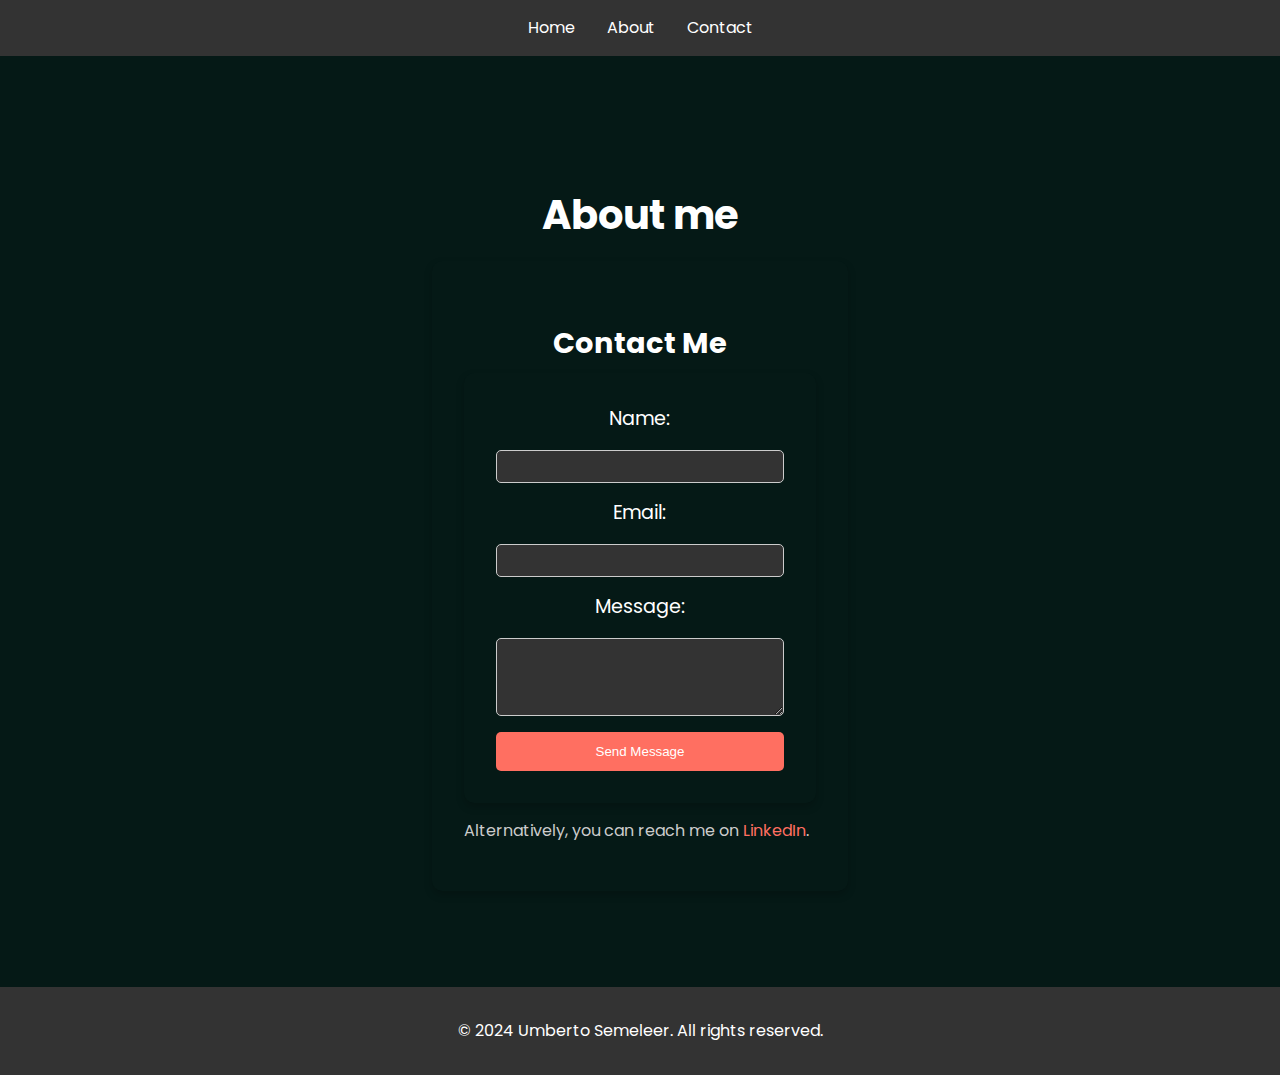
<file: docs/contact.html>
<!doctype html>
<html lang="en">
  <head>
    <meta charset="UTF-8" />
    <meta name="viewport" content="width=device-width, initial-scale=1.0" />
    <title>My Portfolio</title>
    <link rel="icon" type="image/svg+xml" href="images/javascript.svg" />
    <link rel="stylesheet" href="css/contactMe.css">
    <link rel="stylesheet" href="css/header.css">
    <link rel="stylesheet" href="css/footer.css">
    <link href="https://fonts.googleapis.com/css2?family=Poppins:wght@400;500;600;700&display=swap" rel="stylesheet">
  </head>
  <body>
    <!-- Header Section -->
    <header>
      <nav>
        <ul>
          <li><a href="index.html">Home</a></li>
          <li><a href="about.html">About</a></li>
          <li><a href="contact.html">Contact</a></li>
        </ul>
      </nav>
    </header>

    

    <!-- Main Content Section -->
    <main>
      <!-- About Me Section -->
      <section id="projects">
        <h2>About me</h2>
        <div class="project-list">
          <!-- Example Project Item -->
          <div class="project-item">
            <h3>Contact Me</h3>
            <form id="contact-form">
              <label for="name">Name:</label>
              <input type="text" id="name" name="name" required>
              
              <label for="email">Email:</label>
              <input type="email" id="email" name="email" required>
              
              <label for="message">Message:</label>
              <textarea id="message" name="message" rows="4" required></textarea>
              
              <button type="submit" class="contact-button">Send Message</button>
            </form>
            <p>Alternatively, you can reach me on <a href="https://www.linkedin.com/in/your-linkedin-profile" target="_blank">LinkedIn</a>.</p>
          </div>
        </div>
      </section>
    </main>

    <!-- Footer Section -->
    <footer>
      <p>&copy; 2024 Umberto Semeleer. All rights reserved.</p>
    </footer>
    
    <!-- JavaScript File -->
    <div id="app"></div>
    <script type="module" src="js/main.js"></script>
  </body>
</html>
</file>
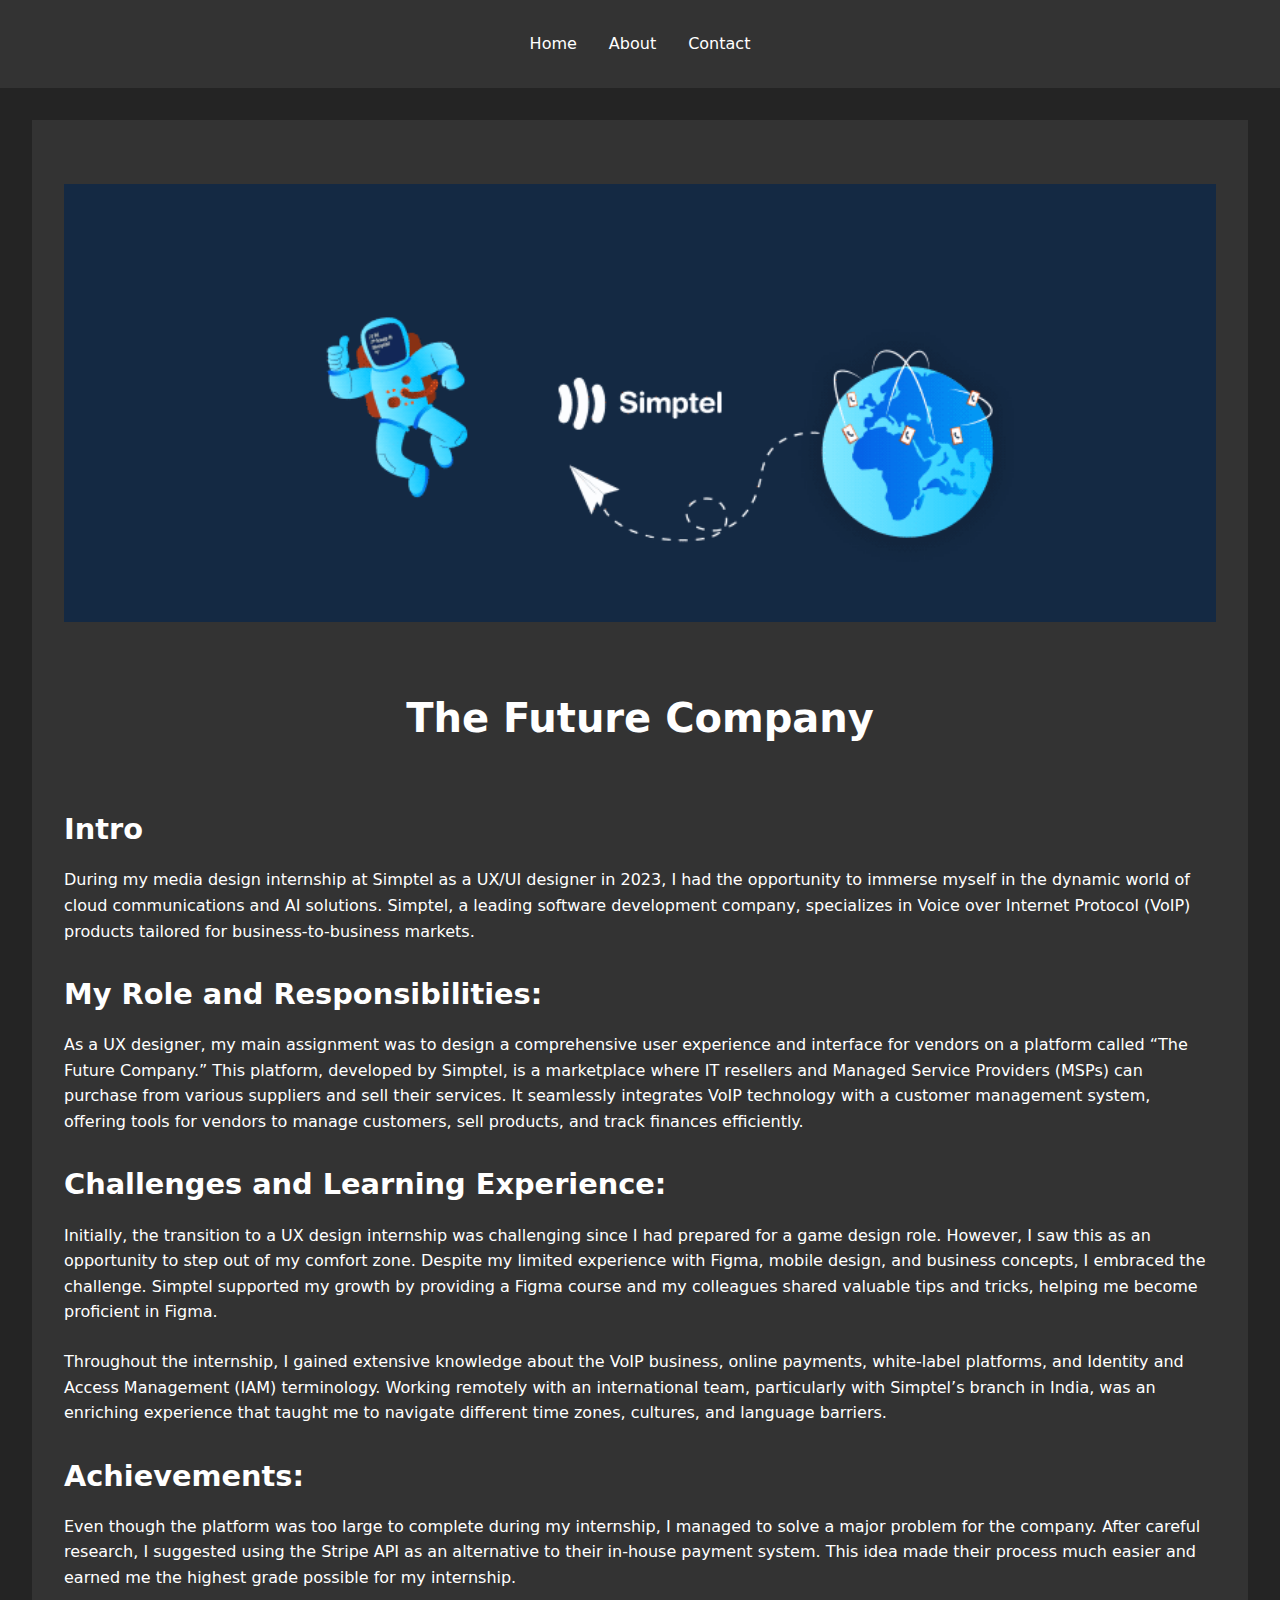
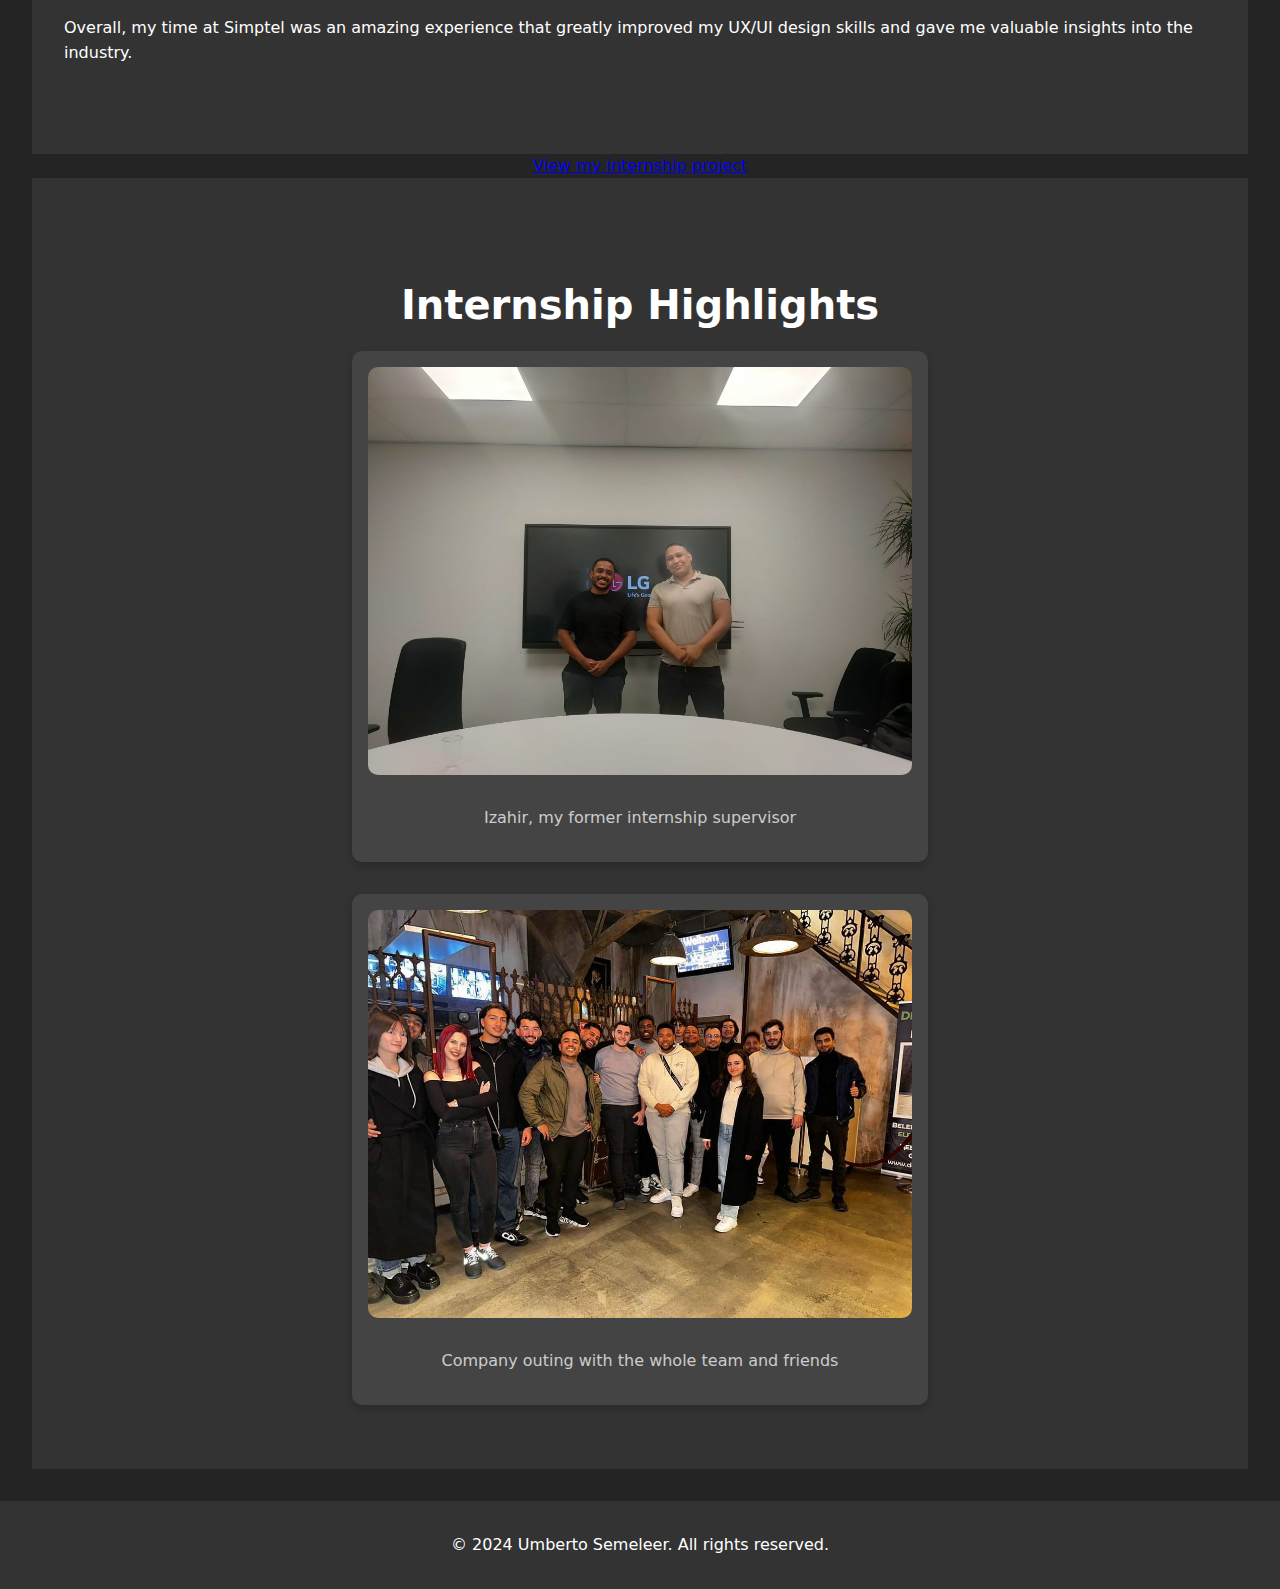
<file: docs/project1.html>
<!doctype html>
<html lang="en">
  <head>
    <meta charset="UTF-8" />
    <meta name="viewport" content="width=device-width, initial-scale=1.0" />
    <title>The Future Company - Project Details</title>
    <link rel="icon" type="image/svg+xml" href="images/javascript.svg" />
    <link rel="stylesheet" href="css/styles copy.css">
  </head>
  <body>
    <!-- Header Section -->
    <header>
      <nav>
        <ul>
          <li><a href="index.html">Home</a></li>
          <li><a href="about.html">About</a></li>
          <li><a href="contact.html">Contact</a></li>
        </ul>
      </nav>
    </header>

    <!-- Project Information Section -->
    <main>
      <section id="project-info" class="project-info">
        <div class="container">
          <img src="images/simptel banner).png" alt="Simptel Banner" class="banner-image">
          <h2>The Future Company</h2>
          <div class="project-details">
            <div class="project-description">
              <h3>Intro</h3>
              <p>
                During my media design internship at Simptel as a UX/UI designer in 2023, I had the opportunity to immerse myself in the dynamic world of cloud communications and AI solutions. Simptel, a leading software development company, specializes in Voice over Internet Protocol (VoIP) products tailored for business-to-business markets.
              </p>

              <h3>My Role and Responsibilities:</h3>
              <p>
                As a UX designer, my main assignment was to design a comprehensive user experience and interface for vendors on a platform called “The Future Company.” This platform, developed by Simptel, is a marketplace where IT resellers and Managed Service Providers (MSPs) can purchase from various suppliers and sell their services. It seamlessly integrates VoIP technology with a customer management system, offering tools for vendors to manage customers, sell products, and track finances efficiently.
              </p>

              <h3>Challenges and Learning Experience:</h3>
              <p>
                Initially, the transition to a UX design internship was challenging since I had prepared for a game design role. However, I saw this as an opportunity to step out of my comfort zone. Despite my limited experience with Figma, mobile design, and business concepts, I embraced the challenge. Simptel supported my growth by providing a Figma course and my colleagues shared valuable tips and tricks, helping me become proficient in Figma.
              </p>
              <p>
                Throughout the internship, I gained extensive knowledge about the VoIP business, online payments, white-label platforms, and Identity and Access Management (IAM) terminology. Working remotely with an international team, particularly with Simptel’s branch in India, was an enriching experience that taught me to navigate different time zones, cultures, and language barriers.
              </p>

              <h3>Achievements:</h3>
              <p>
                Even though the platform was too large to complete during my internship, I managed to solve a major problem for the company. After careful research, I suggested using the Stripe API as an alternative to their in-house payment system. This idea made their process much easier and earned me the highest grade possible for my internship.
              </p>
              <p>
                Overall, my time at Simptel was an amazing experience that greatly improved my UX/UI design skills and gave me valuable insights into the industry.
              </p>
            </div>
          </div>
        </div>
      </section>

      <!-- PDF Link Section -->
      <section id="pdf-section" class="pdf-section">
        <div class="container">
          <a href="Documents/TFC_prototype.pdf" target="_blank" class="pdf-link">View my internship project</a>
        </div>
      </section>

      <!-- Blog Style Pictures Section -->
      <section id="blog-section" class="blog-section">
        <div class="container">
          <h2>Internship Highlights</h2>
          <div class="blog-grid">
            <div class="blog-item">
              <img src="images/Picture wit my supervisor Izahir.jpg" alt="Picture with my supervisor Izahir">
              <p>Izahir, my former internship supervisor</p>
            </div>
            <div class="blog-item">
              <img src="images/simptel outing group picture.jpg" alt="Simptel outing group picture">
              <p>Company outing with the whole team and friends</p>
            </div>
          </div>
        </div>
      </section>
    </main>

    <!-- Footer Section -->
    <footer>
      <p>&copy; 2024 Umberto Semeleer. All rights reserved.</p>
    </footer>

    <!-- JavaScript File -->
    <div id="app"></div>
    <script type="module" src="js/main.js"></script>
  </body>
</html>
</file>
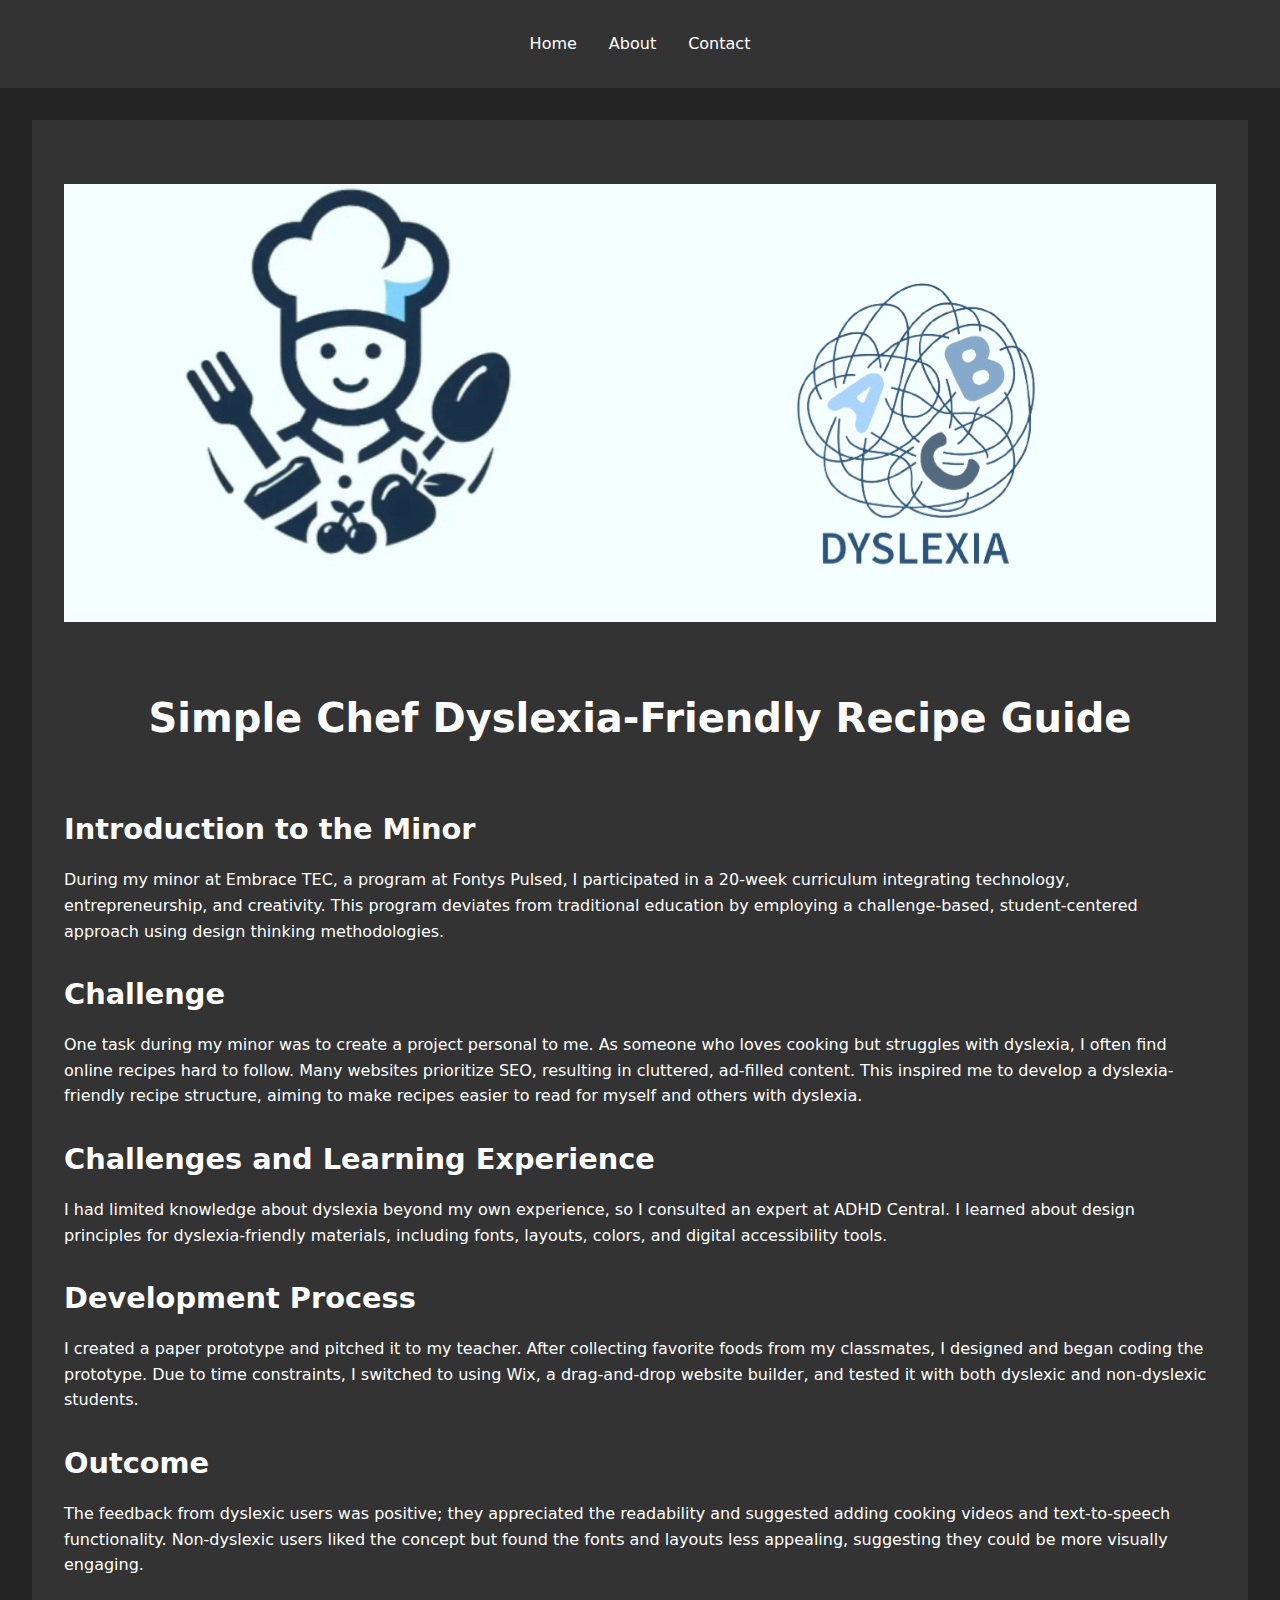
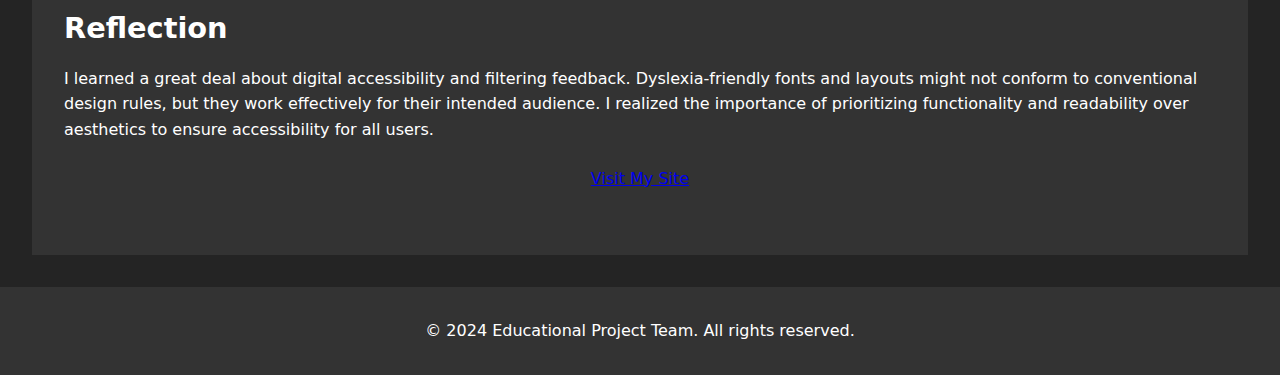
<file: docs/project4.html>
<!doctype html>
<html lang="en">
  <head>
    <meta charset="UTF-8" />
    <meta name="viewport" content="width=device-width, initial-scale=1.0" />
    <title>Simple Chef Dyslexia-Friendly Recipe Guide</title>
    <link rel="icon" type="image/svg+xml" href="images/car-icon.svg" />
    <link rel="stylesheet" href="css/styles copy.css">
  </head>
  <body>
    <!-- Header Section -->
    <header>
      <nav>
        <ul>
          <li><a href="index.html">Home</a></li>
          <li><a href="about.html">About</a></li>
          <li><a href="contact.html">Contact</a></li>
        </ul>
      </nav>
    </header>

    <!-- Project Information Section -->
    <main>
      <section id="project-info" class="project-info">
        <div class="container">
          <img src="images/DyslexiaCooking_banner.svg" alt="Educational Car Banner" class="banner-image">
          <h2>Simple Chef Dyslexia-Friendly Recipe Guide</h2>
          <div class="project-details">
            <div class="project-description">
              <h3>Introduction to the Minor</h3>
              <p>
                During my minor at Embrace TEC, a program at Fontys Pulsed, I participated in a 20-week curriculum integrating technology, entrepreneurship, and creativity. This program deviates from traditional education by employing a challenge-based, student-centered approach using design thinking methodologies.
              </p>

              <h3>Challenge</h3>
              <p>
                One task during my minor was to create a project personal to me. As someone who loves cooking but struggles with dyslexia, I often find online recipes hard to follow. Many websites prioritize SEO, resulting in cluttered, ad-filled content. This inspired me to develop a dyslexia-friendly recipe structure, aiming to make recipes easier to read for myself and others with dyslexia.
              </p>

              <h3>Challenges and Learning Experience</h3>
              <p>
                I had limited knowledge about dyslexia beyond my own experience, so I consulted an expert at ADHD Central. I learned about design principles for dyslexia-friendly materials, including fonts, layouts, colors, and digital accessibility tools.
              </p>

              <h3>Development Process</h3>
              <p>
                I created a paper prototype and pitched it to my teacher. After collecting favorite foods from my classmates, I designed and began coding the prototype. Due to time constraints, I switched to using Wix, a drag-and-drop website builder, and tested it with both dyslexic and non-dyslexic students.
              </p>

              <h3>Outcome</h3>
              <p>
                The feedback from dyslexic users was positive; they appreciated the readability and suggested adding cooking videos and text-to-speech functionality. Non-dyslexic users liked the concept but found the fonts and layouts less appealing, suggesting they could be more visually engaging.
              </p>

              <h3>Reflection</h3>
              <p>
                I learned a great deal about digital accessibility and filtering feedback. Dyslexia-friendly fonts and layouts might not conform to conventional design rules, but they work effectively for their intended audience. I realized the importance of prioritizing functionality and readability over aesthetics to ensure accessibility for all users.
              </p>
            </div>
          </div>
        </div>

      <!-- Button Section -->
      <section id="external-link-section" class="external-link-section">
        <div class="container">
          <a href="https://dushibida94.wixsite.com/my-site" class="cta-button" target="_blank">Visit My Site</a>
        </div>
      </section>


      </section>

      

      
    </main>

    <!-- Footer Section -->
    <footer>
      <p>&copy; 2024 Educational Project Team. All rights reserved.</p>
    </footer>

    <!-- JavaScript File -->
    <div id="app"></div>
    <script type="module" src="js/main.js"></script>
  </body>
</html>
</file>
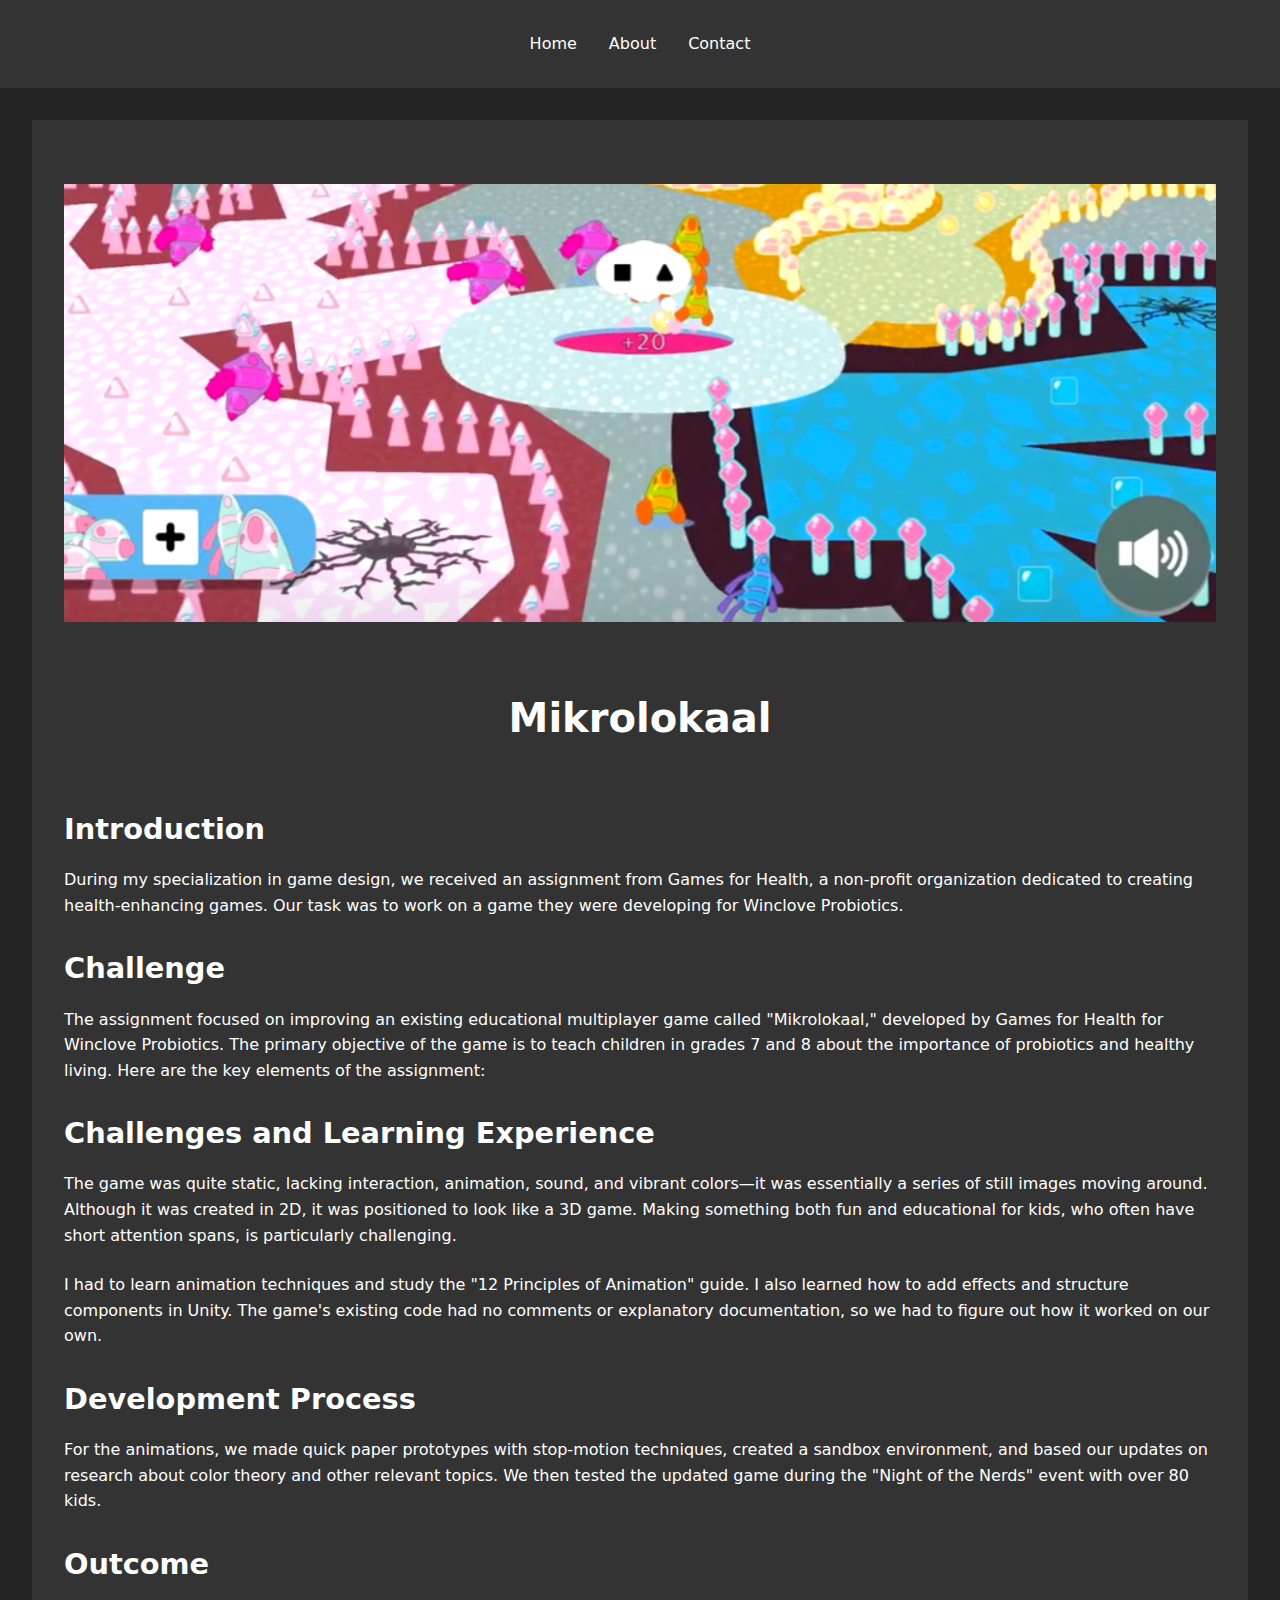
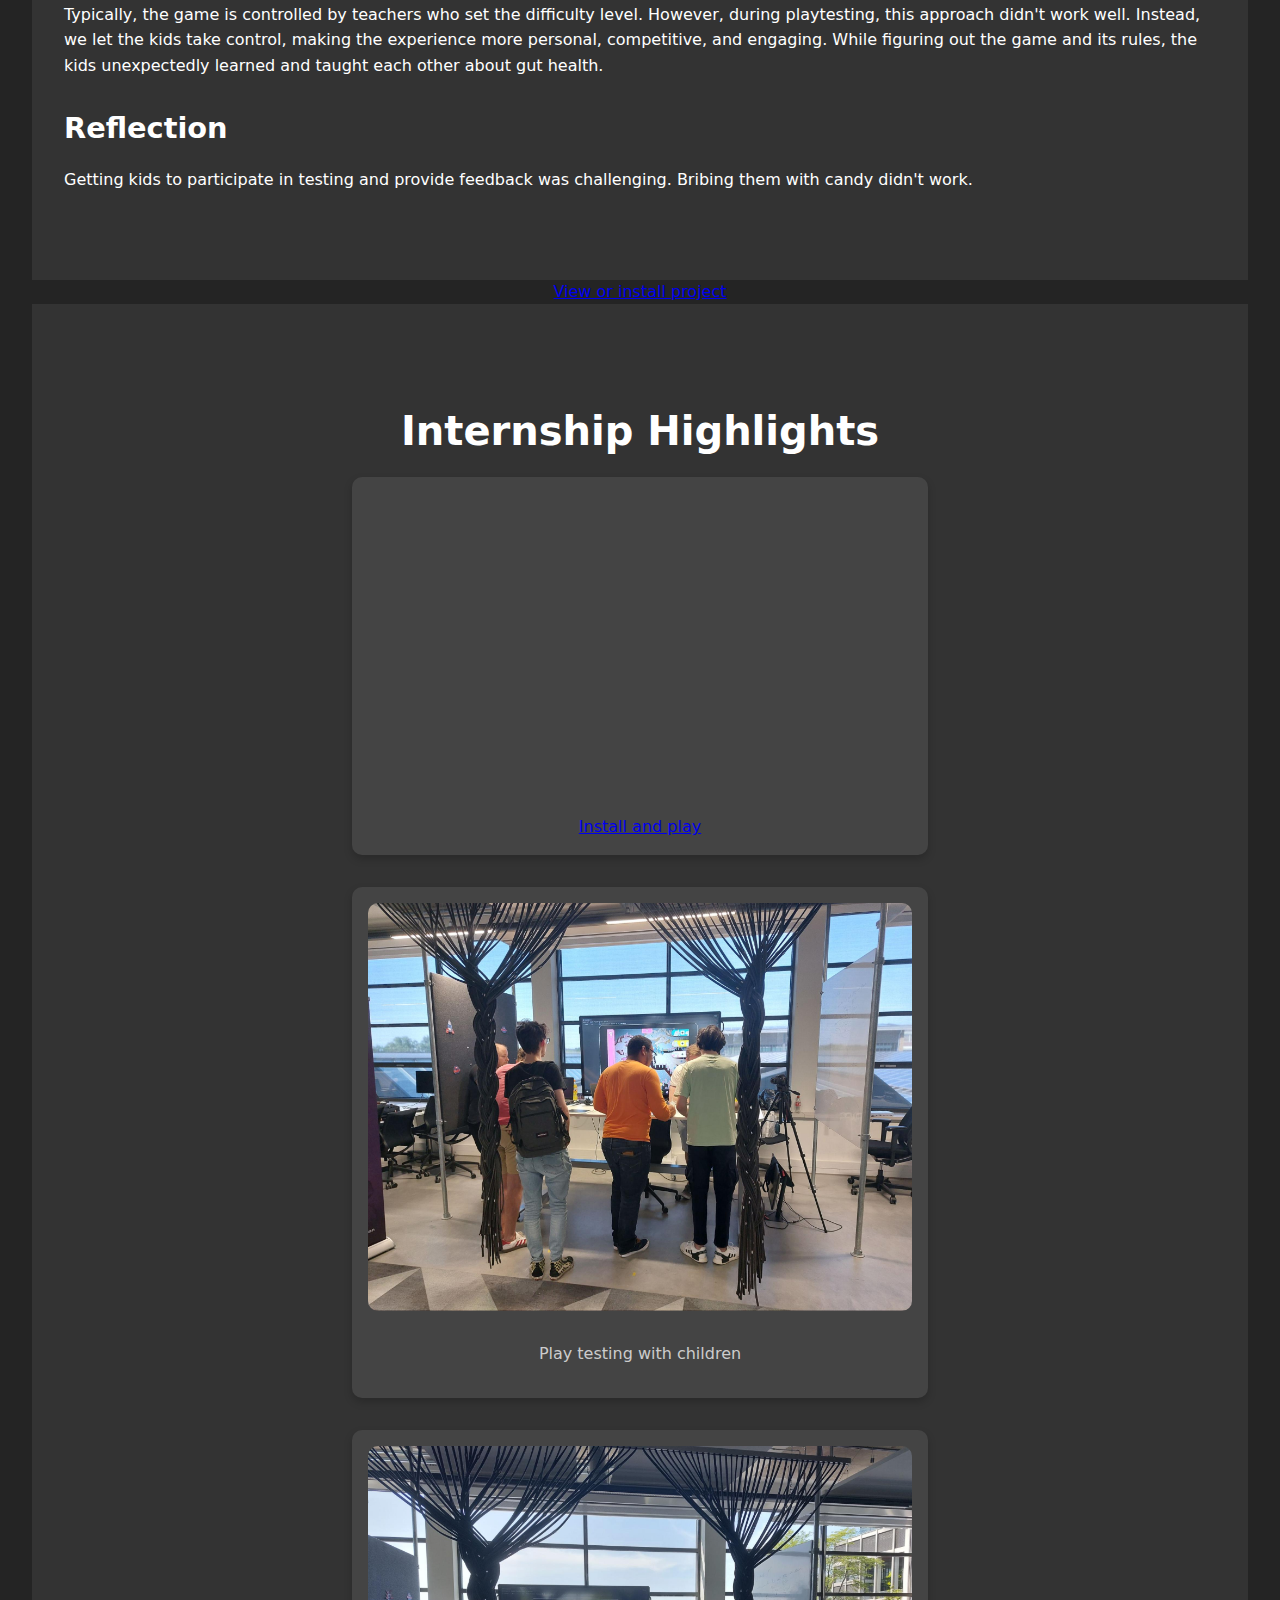
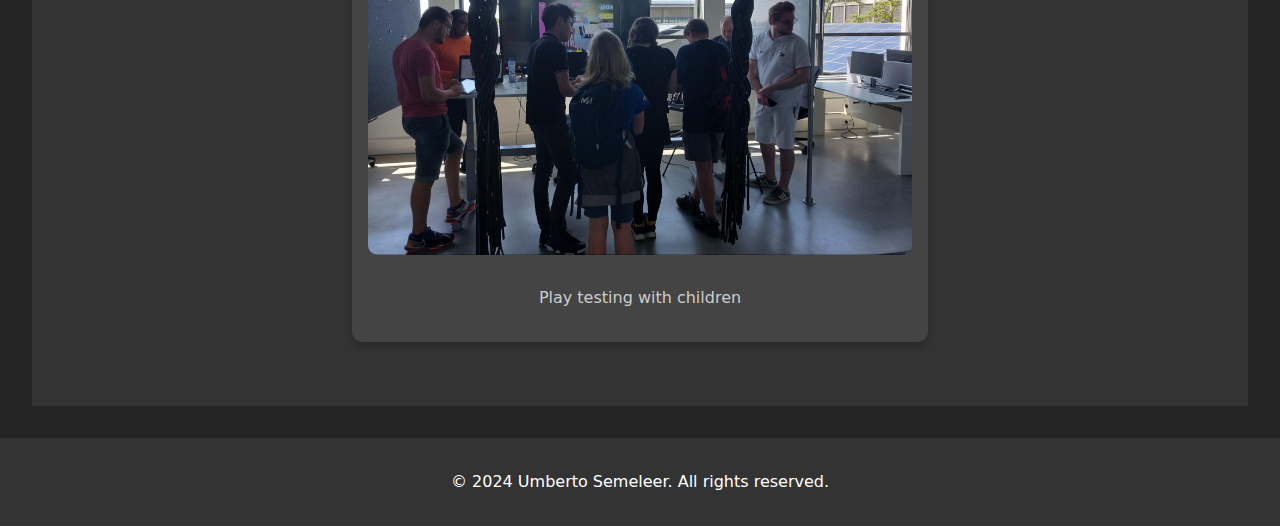
<file: docs/project5.html>
<!DOCTYPE html>
<html lang="en">

<head>
  <meta charset="UTF-8" />
  <meta name="viewport" content="width=device-width, initial-scale=1.0" />
  <title>The Future Company - Project Details</title>
  <link rel="icon" type="image/svg+xml" href="images/javascript.svg" />
  <link rel="stylesheet" href="css/styles copy.css" />
</head>

<body>
  <!-- Header Section -->
  <header>
    <nav>
      <ul>
        <li><a href="index.html">Home</a></li>
        <li><a href="about.html">About</a></li>
        <li><a href="contact.html">Contact</a></li>
      </ul>
    </nav>
  </header>

  <!-- Project Information Section -->
  <main>
    <section id="project-info" class="project-info">
      <div class="container">
        <img src="images/Mikrolokaal_banner.svg" alt="Mikrolokaal_Banner" class="banner-image" />
        <h2>Mikrolokaal</h2>
        <div class="project-details">
          <div class="project-description">
            <h3>Introduction</h3>
            <p>
              During my specialization in game design, we received an
              assignment from Games for Health, a non-profit organization
              dedicated to creating health-enhancing games. Our task was to
              work on a game they were developing for Winclove Probiotics.
            </p>

            <h3>Challenge</h3>
            <p>
              The assignment focused on improving an existing educational
              multiplayer game called "Mikrolokaal," developed by Games for
              Health for Winclove Probiotics. The primary objective of the
              game is to teach children in grades 7 and 8 about the importance
              of probiotics and healthy living. Here are the key elements of
              the assignment:
            </p>

            <h3>Challenges and Learning Experience</h3>
            <p>
              The game was quite static, lacking interaction, animation,
              sound, and vibrant colors—it was essentially a series of still
              images moving around. Although it was created in 2D, it was
              positioned to look like a 3D game. Making something both fun and
              educational for kids, who often have short attention spans, is
              particularly challenging.
            </p>
            <p>
              I had to learn animation techniques and study the "12 Principles
              of Animation" guide. I also learned how to add effects and
              structure components in Unity. The game's existing code had no
              comments or explanatory documentation, so we had to figure out
              how it worked on our own.
            </p>

            <h3>Development Process</h3>
            <p>
              For the animations, we made quick paper prototypes with
              stop-motion techniques, created a sandbox environment, and based
              our updates on research about color theory and other relevant
              topics. We then tested the updated game during the "Night of the
              Nerds" event with over 80 kids.
            </p>

            <h3>Outcome</h3>
            <p>
              Typically, the game is controlled by teachers who set the
              difficulty level. However, during playtesting, this approach
              didn't work well. Instead, we let the kids take control, making
              the experience more personal, competitive, and engaging. While
              figuring out the game and its rules, the kids unexpectedly
              learned and taught each other about gut health.
            </p>

            <h3>Reflection</h3>
            <p>
              Getting kids to participate in testing and provide feedback was
              challenging. Bribing them with candy didn't work.
            </p>
          </div>
        </div>
      </div>
    </section>

    <!-- PDF Link Section -->
    <section id="pdf-section" class="pdf-section">
      <div class="container">
        <a href="https://fontysmade.nl/mikrolokaal/" target="_blank" class="pdf-link">View or install project</a>
      </div>
    </section>

    <!-- Blog Style Pictures Section -->
    <section id="blog-section" class="blog-section">
      <div class="container">
        <h2>Internship Highlights</h2>
        <div class="blog-grid">

          <div class="blog-item">
            <div class="video-container">
              <iframe width="560" height="315" src="https://www.youtube.com/embed/DkYPOtq10Pw" frameborder="0"
                allow="accelerometer; autoplay; clipboard-write; encrypted-media; gyroscope; picture-in-picture"
                allowfullscreen></iframe>
            </div>
            <div class="container">
              <a href="https://fontysmade.nl/mikrolokaal/" target="_blank" class="pdf-link">Install and play </a>
            </div>
            
          </div>
          <div class="blog-item">
            <img src="images/night of the nerds testing.jpg" alt="Picture with my supervisor Izahir" />
            <p>Play testing with children</p>
          </div>
          <div class="blog-item">
            <img src="images/night of the nerds 2.jpg" alt="Simptel outing group picture" />
            <p>Play testing with children</p>
          </div>
         
        </div>
      </div>
    </section>
  </main>

  <!-- Footer Section -->
  <footer>
    <p>&copy; 2024 Umberto Semeleer. All rights reserved.</p>
  </footer>

  <!-- JavaScript File -->
  <div id="app"></div>
  <script type="module" src="js/main.js"></script>
</body>

</html>
</file>
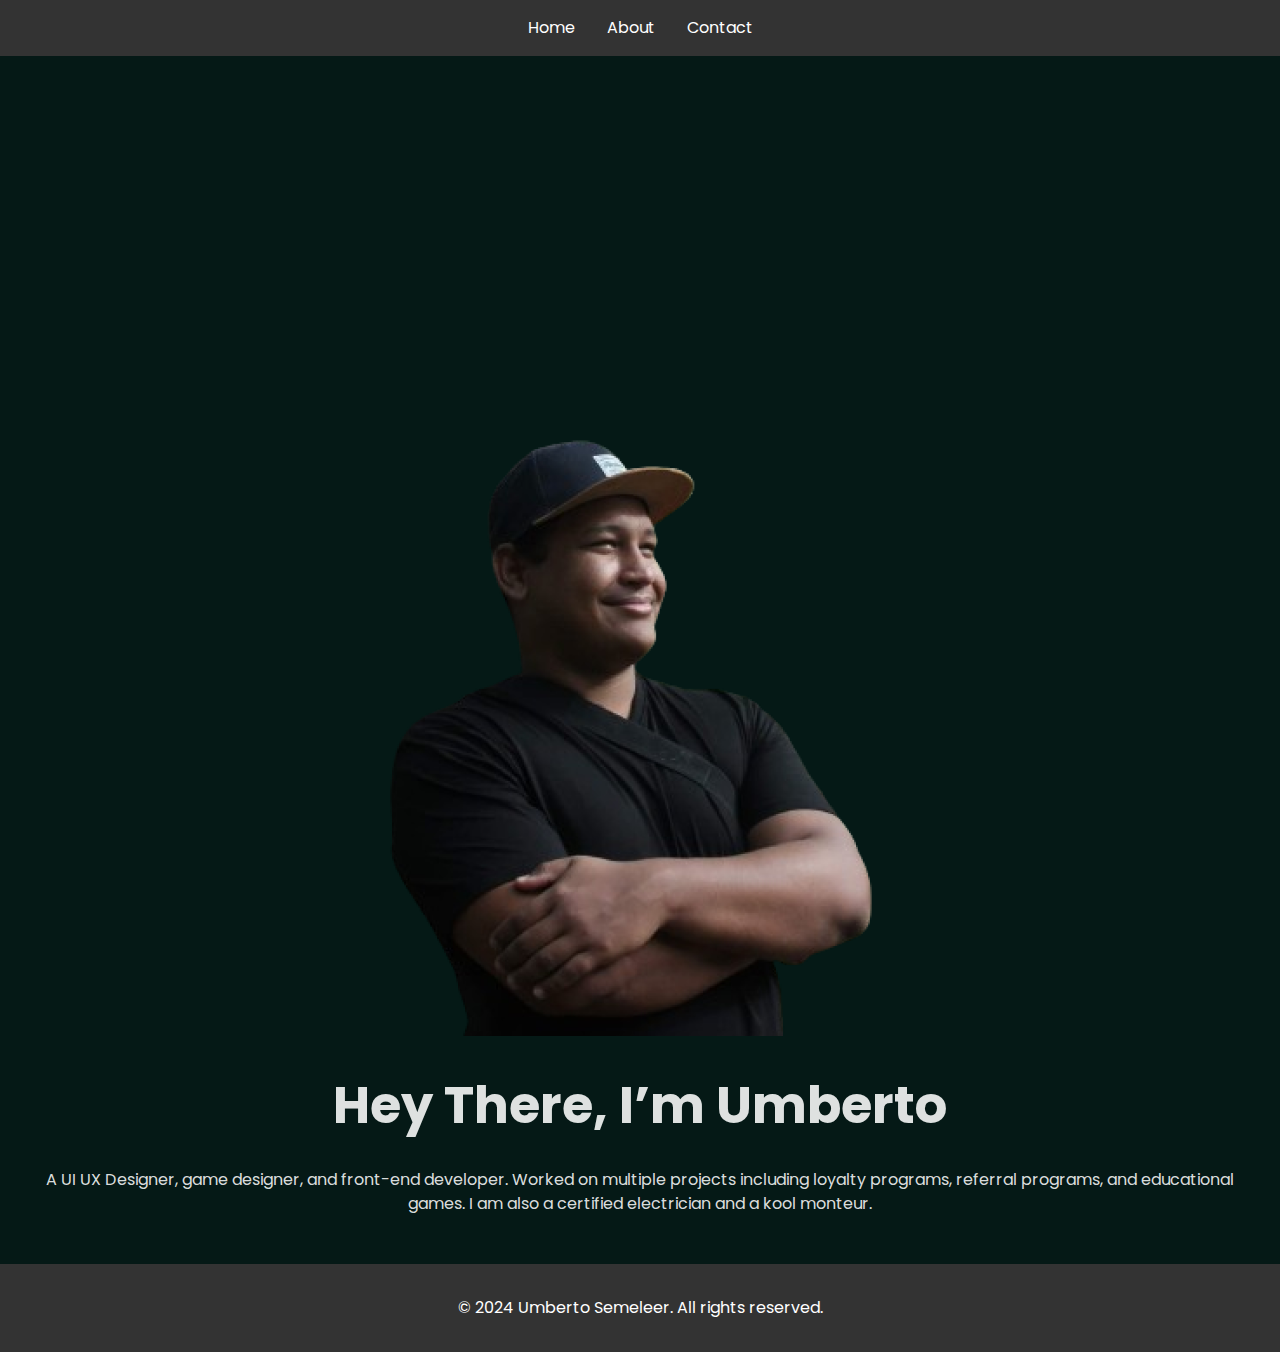
<file: docs/test code.html>
<!doctype html>
<html lang="en">
  <head>
    <meta charset="UTF-8">
    <meta name="viewport" content="width=device-width, initial-scale=1.0">
    <title>About Me - My Portfolio</title>
    <link rel="icon" type="image/svg+xml" href="images/javascript.svg">
    <link rel="stylesheet" href="css/aboutMe.css">
    <link rel="stylesheet" href="css/header.css">
    <link rel="stylesheet" href="css/footer.css">
    <link href="https://fonts.googleapis.com/css2?family=Poppins:wght@400;500;600;700&display=swap" rel="stylesheet">
  </head>
  <body>
    <!-- Header Section -->
    <header>
      <nav>
        <ul>
          <li><a href="index.html">Home</a></li>
          <li><a href="about.html">About</a></li>
          <li><a href="contact.html">Contact</a></li>
        </ul>
      </nav>
    </header>
    
    <!-- Main Content Section -->
    <main>
      <section id="about">
        <div class="about-container">
          <div class="about-image">
            <img src="images/black pic.png" alt="Umberto Semeleer">
          </div>
          <div class="about-content">
            <h1>Hey There, I’m Umberto</h1>
            <p>A UI UX Designer, game designer, and front-end developer. Worked on multiple projects including loyalty programs, referral programs, and educational games. I am also a certified electrician and a kool monteur.</p>
          </div>
        </div>
      </section>
    </main>
    
    <!-- Footer Section -->
    <footer>
      <p>&copy; 2024 Umberto Semeleer. All rights reserved.</p>
    </footer>
  </body>
</html>
</file>
<file: docs/css/contactMe.css>
/* Global styles and variables */
/* Begin Global Styles */
:root {
  font-family: 'Poppins', system-ui, Avenir, Helvetica, Arial, sans-serif;
  line-height: 1.5;
  font-weight: 400;

  color-scheme: light dark;
  color: rgba(255, 255, 255, 0.87);
  background-color: #051916;

  font-synthesis: none;
  text-rendering: optimizeLegibility;
  -webkit-font-smoothing: antialiased;
  -moz-osx-font-smoothing: grayscale;
}
/* End Global Styles */

/* Base styles for html and body */
/* Begin Base Styles */
html, body {
  margin: 0;
  padding: 0;
  width: 100%;
  height: 100%;
  display: flex;
  flex-direction: column;
}
/* End Base Styles */

/* Typography styles */
/* Begin Typography Styles */
h1 {
  font-size: 3.2em;
  line-height: 1.1;
}

h2 {
  font-size: 2.5em;
  margin-bottom: 1rem;
}

h3 {
  font-size: 1.8em;
  margin-bottom: 0.5rem;
}

ul {
  list-style: none;
  padding: 0;
}

li {
  margin-bottom: 0.5rem;
}
/* End Typography Styles */

/* Banner Section */
/* Begin Banner Section */
.banner-section {
  position: relative;
  height: 100vh;
  width: 100%;
  overflow: hidden;
  display: flex;
  justify-content: center;
  align-items: center;
  text-align: center;
  color: white;
}

#background-video {
  position: absolute;
  top: 50%;
  left: 50%;
  min-width: 100%;
  min-height: 100%;
  width: auto;
  height: auto;
  z-index: -1;
  transform: translate(-50%, -50%);
}

.overlay {
  position: absolute;
  top: 0;
  left: 0;
  width: 100%;
  height: 100%;
  background: rgba(0, 0, 0, 0.5);
  z-index: 1;
}

.banner-content {
  position: relative;
  z-index: 2;
  background-color: rgba(0, 0, 0, 0.5);
  padding: 2rem;
  border-radius: 10px;
}

.banner-content h1 {
  font-size: 4rem;
  margin-bottom: 20px;
}

.banner-content p {
  font-size: 1.5rem;
  margin-bottom: 40px;
}

.cta-button {
  display: inline-block;
  padding: 15px 30px;
  font-size: 1rem;
  color: white;
  background: #ff6f61;
  text-decoration: none;
  border-radius: 5px;
  transition: background 0.3s;
}

.cta-button:hover {
  background: #ff3b2f;
}
/* End Banner Section */

/* Main Content Section */
/* Begin Main Content Section */
main {
  padding: 2rem;
  text-align: center;
  flex-grow: 1;
}
/* End Main Content Section */

/* Projects Section */
/* Begin Projects Section */
#projects {
  background-color: #051916;
  color: #fff;
  padding: 4rem 2rem;
}

.project-list {
  display: flex;
  flex-wrap: wrap;
  gap: 2rem;
  justify-content: center;
}

.project-item {
  background-color: #051916;
  padding: 2rem;
  border-radius: 10px;
  width: calc(33.333% - 2rem);
  box-shadow: 0 4px 8px rgba(0, 0, 0, 0.2);
  display: flex;
  flex-direction: column;
  justify-content: space-between;
}

.project-item img {
  width: 100%;
  border-radius: 10px;
  margin-bottom: 1rem;
}

.project-item h3 {
  color: #fff;
}

.project-item p {
  color: #ccc;
  flex-grow: 1;
  text-align: left; /* Align text to the left */
}

.project-item a {
  color: #ff6f61;
  text-decoration: none;
}

.project-item a:hover {
  text-decoration: underline;
}
/* End Projects Section */

/* Contact Form Styles */
/* Begin Contact Form Styles */
#contact-form {
  display: flex;
  flex-direction: column;
  gap: 1rem;
  background-color: #051916;
  padding: 2rem;
  border-radius: 10px;
  box-shadow: 0 4px 8px rgba(0, 0, 0, 0.2);
}

#contact-form label {
  font-size: 1.2rem;
  color: #fff;
}

#contact-form input,
#contact-form textarea {
  padding: 0.5rem;
  border-radius: 5px;
  border: 1px solid #ccc;
  background-color: #333;
  color: #fff;
}

#contact-form input:focus,
#contact-form textarea:focus {
  outline: none;
  border-color: #ff6f61;
}

.contact-button {
  padding: 0.75rem;
  border: none;
  border-radius: 5px;
  background-color: #ff6f61;
  color: white;
  cursor: pointer;
  transition: background-color 0.3s;
}

.contact-button:hover {
  background-color: #ff3b2f;
}
/* End Contact Form Styles */

/* Responsive styles for Project items */
/* Begin Responsive Styles for Project Items */
@media (max-width: 1024px) {
  .project-item {
    width: calc(50% - 2rem);
  }
}

@media (max-width: 768px) {
  nav ul {
    flex-direction: column;
  }

  nav ul li {
    margin: 0.5rem 0;
  }

  .project-item {
    width: 100%;
  }

  .project-list {
    gap: 1rem;
  }
}
/* End Responsive Styles for Project Items */
</file>
<file: docs/css/header.css>
/* Header Section */
/* Begin Header Section */
header {
  background: #333;
  color: #fff;
  padding: 1rem 0;
  width: 100%;
  font-family: 'Poppins', system-ui, Avenir, Helvetica, Arial, sans-serif;
}

nav ul {
  list-style: none;
  display: flex;
  justify-content: center;
  padding: 0;
  margin: 0;
}

nav ul li {
  margin: 0 1rem;
}

nav ul li a {
  color: #fff;
  text-decoration: none;
  font-family: 'Poppins', system-ui, Avenir, Helvetica, Arial, sans-serif; /* Ensure font for links */
}

@media (max-width: 768px) {
  nav ul {
    flex-direction: column;
  }

  nav ul li {
    margin: 0.5rem 0;
  }
}
/* End Header Section */
</file>
<file: docs/css/footer.css>
/* Footer Section */
/* Begin Footer Section */
footer {
  background: #333;
  color: #fff;
  text-align: center;
  padding: 1rem 0;
  width: 100%;
  position: relative;
  bottom: 0;
  display: flex;
  justify-content: center;
  align-items: center;
  font-family: 'Poppins', system-ui, Avenir, Helvetica, Arial, sans-serif;
}
/* End Footer Section */
</file>
<file: docs/css/styles copy.css>
/* Global styles and variables */
:root {
  font-family: "Inter", system-ui, Avenir, Helvetica, Arial, sans-serif;
  line-height: 1.5;
  font-weight: 400;
  color-scheme: light dark;
  color: rgba(255, 255, 255, 0.87);
  background-color: #242424;
  font-synthesis: none;
  text-rendering: optimizeLegibility;
  -webkit-font-smoothing: antialiased;
  -moz-osx-font-smoothing: grayscale;
}

/* Base styles for html and body */
html,
body {
  margin: 0;
  padding: 0;
  width: 100%;
  height: 100%;
  display: flex;
  flex-direction: column;
}

/* Typography styles */
h1 {
  font-size: 3.2em;
  line-height: 1.1;
}

h2 {
  font-size: 2.5em;
  margin-bottom: 1rem;
}

h3 {
  font-size: 1.8em;
  margin-bottom: 0.5rem;
}

ul {
  list-style: none;
  padding: 0;
}

li {
  margin-bottom: 0.5rem;
}

/* Header Section */
header {
  background: #333;
  color: #fff;
  padding: 1rem 0;
  width: 100%;
}

nav ul {
  display: flex;
  justify-content: center;
  padding: 0;
}

nav ul li {
  margin: 0 1rem;
}

nav ul li a {
  color: #fff;
  text-decoration: none;
}

/* Main Content Section */
main {
  padding: 2rem;
  text-align: center;
  flex-grow: 1;
}

/* Project Information Section */
.project-info {
  padding: 4rem 2rem;
  background-color: #333;
  color: #fff;
  text-align: center;
}

.project-info .container {
  max-width: 1200px;
  margin: 0 auto;
  display: flex;
  flex-direction: column;
  align-items: center;
}

.project-info h2 {
  font-size: 2.5em;
  margin-bottom: 2rem;
}

.project-details {
  display: flex;
  flex-wrap: wrap;
  justify-content: center;
  gap: 2rem;
}

.project-description {
  flex: 2 1 600px;
  text-align: left;
}

.project-description p {
  margin-bottom: 1.5rem;
  line-height: 1.6;
}

.banner-image {
  width: 100%;
  height: auto;
  margin-bottom: 2rem;
}

/* Blog Style Pictures Section */
.blog-section {
  background-color: #333;
  color: #fff;
  padding: 4rem 2rem;
  text-align: center;
}

.blog-grid {
  display: flex;
  flex-wrap: wrap;
  gap: 2rem;
  justify-content: center;
}

.blog-item {
  background-color: #444;
  padding: 1rem;
  border-radius: 10px;
  width: calc(50% - 2rem);
  box-shadow: 0 4px 8px rgba(0, 0, 0, 0.2);
  text-align: center;
}

.blog-item img {
  width: 100%;
  border-radius: 10px;
  margin-bottom: 1rem;
}

.blog-item p {
  color: #ccc;
  margin-top: 0.5rem;
}

@media (max-width: 768px) {
  .blog-item {
    width: 100%;
  }

  .blog-grid {
    gap: 1rem;
  }
}

/* Footer Section */
footer {
  background: #333;
  color: #fff;
  text-align: center;
  padding: 1rem 0;
  width: 100%;
  position: relative;
  bottom: 0;
}
</file>
<file: docs/css/aboutMe.css>
/* Global styles and variables */
/* Begin Global Styles */
:root {
  font-family: 'Poppins', system-ui, Avenir, Helvetica, Arial, sans-serif;
  line-height: 1.5;
  font-weight: 400;

  color-scheme: light dark;
  color: rgba(255, 255, 255, 0.87);
  background-color: #051916;

  font-synthesis: none;
  text-rendering: optimizeLegibility;
  -webkit-font-smoothing: antialiased;
  -moz-osx-font-smoothing: grayscale;
}
/* End Global Styles */

/* Base styles for html and body */
/* Begin Base Styles */
html, body {
  margin: 0;
  padding: 0;
  width: 100%;
  height: 100%;
  display: flex;
  flex-direction: column;
}
/* End Base Styles */

/* Typography styles */
/* Begin Typography Styles */
h1 {
  font-size: 3.2em;
  line-height: 1.1;
}

h2 {
  font-size: 2.5em;
  margin-bottom: 1rem;
}

h3 {
  font-size: 1.8em;
  margin-bottom: 0.5rem;
}

ul {
  list-style: none;
  padding: 0;
}

li {
  margin-bottom: 0.5rem;
}
/* End Typography Styles */

/* Banner Section */
/* Begin Banner Section */
.banner-section {
  position: relative;
  height: 100vh;
  width: 100%;
  overflow: hidden;
  display: flex;
  justify-content: center;
  align-items: center;
  text-align: center;
  color: white;
}

#background-video {
  position: absolute;
  top: 50%;
  left: 50%;
  min-width: 100%;
  min-height: 100%;
  width: auto;
  height: auto;
  z-index: -1;
  transform: translate(-50%, -50%);
}

.overlay {
  position: absolute;
  top: 0;
  left: 0;
  width: 100%;
  height: 100%;
  background: rgba(0, 0, 0, 0.5);
  z-index: 1;
}

.banner-content {
  position: relative;
  z-index: 2;
  background-color: rgba(0, 0, 0, 0.5);
  padding: 2rem;
  border-radius: 10px;
}

.banner-content h1 {
  font-size: 4rem;
  margin-bottom: 20px;
}

.banner-content p {
  font-size: 1.5rem;
  margin-bottom: 40px;
}

.cta-button {
  display: inline-block;
  padding: 15px 30px;
  font-size: 1rem;
  color: white;
  background: #ff6f61;
  text-decoration: none;
  border-radius: 5px;
  transition: background 0.3s;
}

.cta-button:hover {
  background: #ff3b2f;
}
/* End Banner Section */

/* Main Content Section */
/* Begin Main Content Section */
main {
  padding: 2rem;
  text-align: center;
  flex-grow: 1;
}
/* End Main Content Section */

/* Projects Section */
/* Begin Projects Section */
#projects {
  background-color: #051916;
  color: #fff;
  padding: 4rem 2rem;
}

.project-list {
  display: flex;
  flex-wrap: wrap;
  gap: 2rem;
  justify-content: center;
}

.project-item {
  background-color: #051916;
  padding: 2rem;
  border-radius: 10px;
  width: calc(33.333% - 2rem);
  box-shadow: 0 4px 8px rgba(0, 0, 0, 0.2);
  display: flex;
  flex-direction: column;
  justify-content: space-between;
}

.project-item img {
  width: 100%;
  border-radius: 10px;
  margin-bottom: 1rem;
}

.project-item h3 {
  color: #fff;
}

.project-item p {
  color: #ccc;
  flex-grow: 1;
  text-align: left; /* Align text to the left */
}
/* End Projects Section */

/* Responsive styles for Project items */
/* Begin Responsive Styles for Project Items */
@media (max-width: 1024px) {
  .project-item {
    width: calc(50% - 2rem);
  }
}

@media (max-width: 768px) {
  nav ul {
    flex-direction: column;
  }

  nav ul li {
    margin: 0.5rem 0;
  }

  .project-item {
    width: 100%;
  }

  .project-list {
    gap: 1rem;
  }
}
/* End Responsive Styles for Project Items */
</file>
